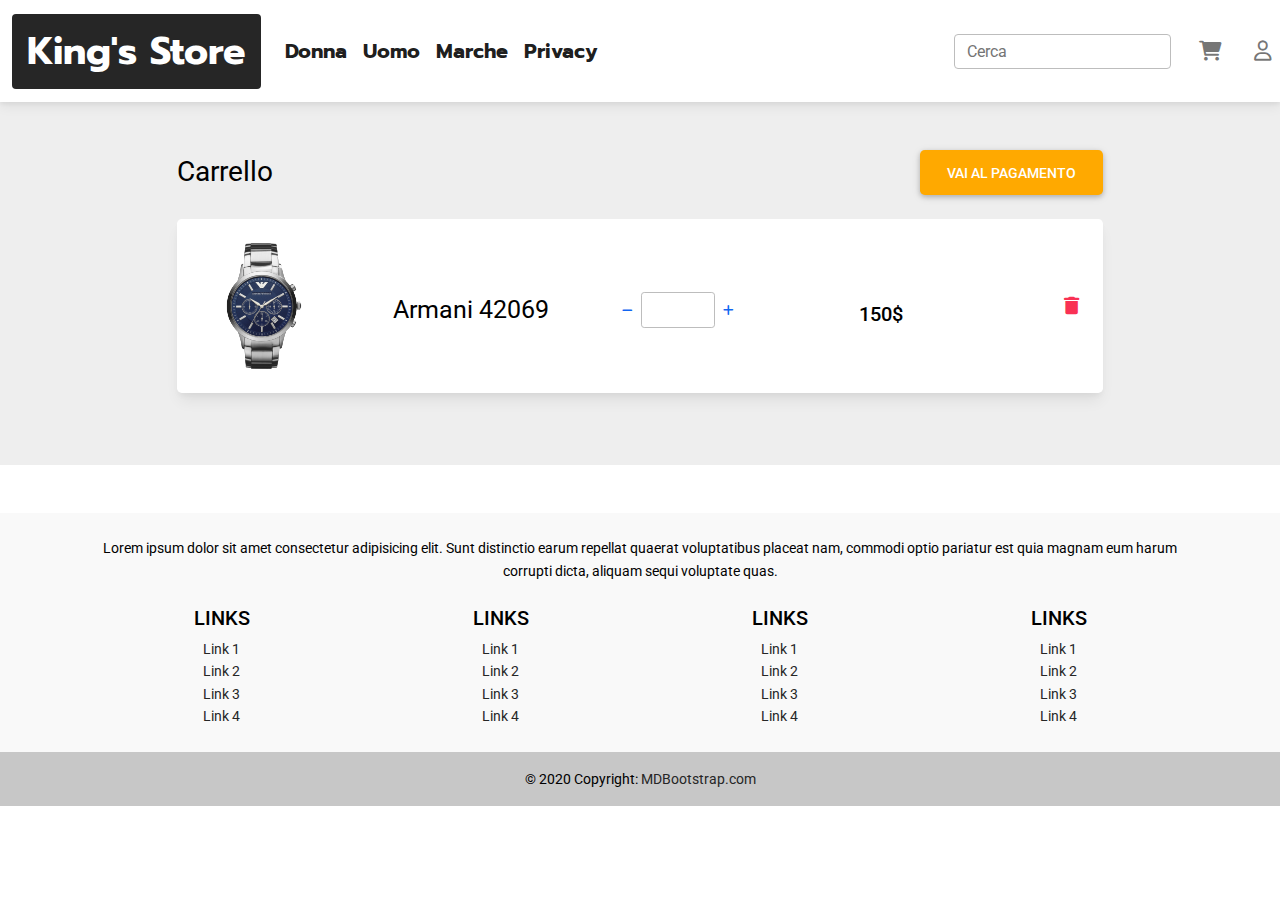
<file: carrello.html>
<!DOCTYPE html>
<html lang="en">
  <head>
    <meta charset="UTF-8" />
    <meta name="viewport" content="width=device-width, initial-scale=1, shrink-to-fit=no" />
    <meta http-equiv="x-ua-compatible" content="ie=edge" />
    <title>King's Store</title>
    <!-- MDB icon -->
    <link rel="icon" href="img/SSC_Napoli_2007.ico" type="image/x-icon" />


    <!-- Font Lobster-->
    <link rel="preconnect" href="https://fonts.googleapis.com">
    <link rel="preconnect" href="https://fonts.gstatic.com" crossorigin>
    <link href="https://fonts.googleapis.com/css2?family=Lobster&family=Prompt:ital,wght@0,100;1,100&display=swap" rel="stylesheet">

    <!-- Font Awesome -->
    <link
      rel="stylesheet"
      href="https://cdnjs.cloudflare.com/ajax/libs/font-awesome/6.0.0/css/all.min.css"
    />
    <!-- Google Fonts Roboto -->
    <link
      rel="stylesheet"
      href="https://fonts.googleapis.com/css2?family=Roboto:wght@300;400;500;700;900&display=swap"
    />
    <!-- MDB -->
    <link rel="stylesheet" href="css/mdb.min.css" />

    <!-- Css aggiunto-->
    <link rel="stylesheet" href="css/style.css">
    <link rel="stylesheet" href="css/site.css">
  </head>
  <body>
   
    <!-- Header -->
    <header class="sticky-top bg-white">
        <!-- Navbar -->
        <nav class="navbar navbar-expand-lg bg-link navbar-light">

            <!-- Container wrapper -->
            <div class="container-fluid w-100">
        
                <!-- Navbar brand -->
                <a class="navbar-brand" href="index.html"><span class="badge bg-dark lobster">King's Store</span></a>
        
                <!-- Toggle button -->
                <button class="navbar-toggler"
                    type="button" 
                    style="background-color: lightgrey;"
                    data-mdb-toggle="collapse" 
                    data-mdb-target="#navbarSupportedContent" 
                    aria-controls="navbarSupportedContent" 
                    aria-expanded="false" 
                    aria-label="Toggle navigation">
                    
                    <i class="fas fa-bars"></i>
                </button>

                <!-- Collapsible wrapper -->
                <div class="collapse navbar-collapse" id="navbarSupportedContent">
                    <ul class="navbar-nav d-flex me-auto mb-2 mb-lg-0 ">

                        <!-- Link -->
                        <li class="nav-item ">
                            <a class="nav-link active lobster " href="#">Donna</a>
                        </li>

                        <li class="nav-item">
                            <a class="nav-link active lobster" href="#">Uomo</a>
                        </li>

                        <li class="nav-item">
                            <a class="nav-link active lobster" href="#">Marche</a>
                        </li>

                        <li class="nav-item">
                          <a class="nav-link active lobster" href="#">Privacy</a>
                      </li>

                    </ul>
            
                    <!-- Search -->
                    <form class="w-auto">
                    <input type="search" class="form-control pe-0" placeholder="Cerca" aria-label="Search">
                    </form>
            
                </div>
                
            </div>
            
            <!-- Icons -->
            <ul class="navbar-nav d-flex flex-row ">
                <li class="nav-item  me-lg-0 ms-2" >
                    <a class="nav-link" href="#"><i class="fas fa-shopping-cart"></i></a>
                </li>
                <li class="nav-item me-lg-0 ms-3">
                    <a class="nav-link" href="#"><i class="far fa-user"></i></i></a>
                </li>
            </ul>


        <!-- Container wrapper -->
        </nav>
        <!-- Navbar -->
    </header>

    
    <section class="h-100" style="background-color: #eee;">
    <div class="container h-100 py-5">
        <div class="row d-flex justify-content-center align-items-center h-100">
            <div class="col-10">
                <div class="d-flex justify-content-between align-items-center mb-4">
                    <h3 class="fw-normal mb-0 text-black">Carrello</h3>
                    <a asp-controller="Ordine" asp-action="Create" class="btn btn-warning btn-lg">Vai al pagamento</a>
                </div>
                
                <!-- For  -->


                    <div class="card rounded-3 mb-4">
                        <div class="card-body p-4">
                            <div class="row d-flex justify-content-between align-items-center">
                                <div class="col-md-2 col-lg-2 col-xl-2">
                                    <img src="img/orologio2.png"
                                         class="img-fluid rounded-3" alt="item.Prodotto.Nome">
                                </div>
                                <div class="col-md-3 col-lg-3 col-xl-3 text-center">
                                    <p class="lead fw-normal mb-2 mt-3" style="font-size: 25px;">Armani 42069</p>
                                </div>
                                <div class="col-md-3 col-lg-3 col-xl-2 d-flex mt-2">
                                    <button class="btn btn-link px-2"
                                            onclick="this.parentNode.querySelector('input[type=number]').stepDown()">
                                        <i class="fas fa-minus"></i>
                                    </button>

                                    <input id="form1" min="0" name="quantity" value="@item.Quantita" type="number"
                                           class="form-control form-control-sm" />

                                    <button class="btn btn-link px-2"
                                            onclick="this.parentNode.querySelector('input[type=number]').stepUp()">
                                        <i class="fas fa-plus"></i>
                                    </button>
                                </div>
                                <div class="col-md-3 col-lg-2 col-xl-2 offset-lg-1">
                                    <h5 class="mb-0 mt-3">150$</h5>
                                </div>
                                <div class="col-md-1 col-lg-1 col-xl-1 text-end">
                                    <a href="#!" class="text-danger"><i class="fas fa-trash fa-lg"></i></a>
                                </div>
                            </div>
                        </div>
                    </div>

                    

                   


                <!-- For  -->

            </div>
        </div>
    </div>
    </section>


    <!-- Footer -->
    <footer class="bg-light text-center mt-5">
      <!-- Grid container -->
      <div class="container p-4">



        <!-- Section: Text -->
        <section class="mb-4">
          <p>
            Lorem ipsum dolor sit amet consectetur adipisicing elit. Sunt
            distinctio earum repellat quaerat voluptatibus placeat nam,
            commodi optio pariatur est quia magnam eum harum corrupti dicta,
            aliquam sequi voluptate quas.
          </p>
        </section>
        <!-- Section: Text -->


        <!-- Section: Links -->
        <section class="">
          <!--Grid row-->
          <div class="row">
            <!--Grid column-->
            <div class="col-lg-3 col-md-6 mb-4 mb-md-0">
              <h5 class="text-uppercase">Links</h5>

              <ul class="list-unstyled mb-0">
                <li>
                  <a href="#!" class="text-dark">Link 1</a>
                </li>
                <li>
                  <a href="#!" class="text-dark">Link 2</a>
                </li>
                <li>
                  <a href="#!" class="text-dark">Link 3</a>
                </li>
                <li>
                  <a href="#!" class="text-dark">Link 4</a>
                </li>
              </ul>
            </div>
            <!--Grid column-->

            <!--Grid column-->
            <div class="col-lg-3 col-md-6 mb-4 mb-md-0">
              <h5 class="text-uppercase">Links</h5>

              <ul class="list-unstyled mb-0">
                <li>
                  <a href="#!" class="text-dark">Link 1</a>
                </li>
                <li>
                  <a href="#!" class="text-dark">Link 2</a>
                </li>
                <li>
                  <a href="#!" class="text-dark">Link 3</a>
                </li>
                <li>
                  <a href="#!" class="text-dark">Link 4</a>
                </li>
              </ul>
            </div>
            <!--Grid column-->

            <!--Grid column-->
            <div class="col-lg-3 col-md-6 mb-4 mb-md-0">
              <h5 class="text-uppercase">Links</h5>

              <ul class="list-unstyled mb-0">
                <li>
                  <a href="#!" class="text-dark">Link 1</a>
                </li>
                <li>
                  <a href="#!" class="text-dark">Link 2</a>
                </li>
                <li>
                  <a href="#!" class="text-dark">Link 3</a>
                </li>
                <li>
                  <a href="#!" class="text-dark">Link 4</a>
                </li>
              </ul>
            </div>
            <!--Grid column-->

            <!--Grid column-->
            <div class="col-lg-3 col-md-6 mb-4 mb-md-0">
              <h5 class="text-uppercase">Links</h5>

              <ul class="list-unstyled mb-0">
                <li>
                  <a href="#!" class="text-dark">Link 1</a>
                </li>
                <li>
                  <a href="#!" class="text-dark">Link 2</a>
                </li>
                <li>
                  <a href="#!" class="text-dark">Link 3</a>
                </li>
                <li>
                  <a href="#!" class="text-dark">Link 4</a>
                </li>
              </ul>
            </div>
            <!--Grid column-->
          </div>
          <!--Grid row-->
        </section>
        <!-- Section: Links -->

      </div>
      <!-- Grid container -->

      <!-- Copyright -->
      <div class="text-center p-3" style="background-color: rgba(0, 0, 0, 0.2)">
        © 2020 Copyright:
        <a class="text-dark" href="https://mdbootstrap.com/">MDBootstrap.com</a>
      </div>
      <!-- Copyright -->

    </footer>
    <!-- Footer -->

    <!-- MDB -->
    <script type="text/javascript" src="js/mdb.min.js"></script>
    <!-- Custom scripts -->
    <script type="text/javascript"></script>
  </body>
</html>
</file>
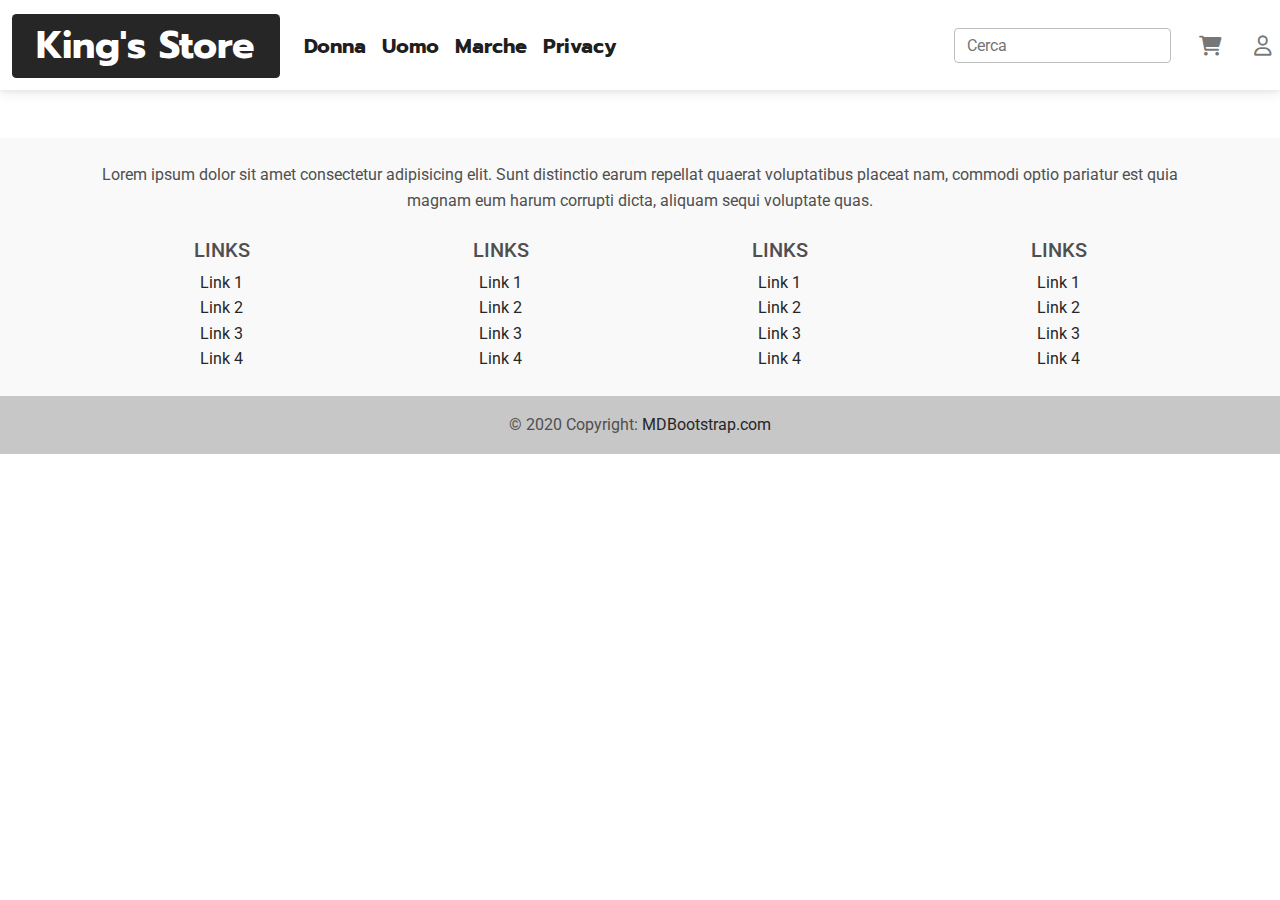
<file: layout.html>
<!DOCTYPE html>
<html lang="en">
  <head>
    <meta charset="UTF-8" />
    <meta name="viewport" content="width=device-width, initial-scale=1, shrink-to-fit=no" />
    <meta http-equiv="x-ua-compatible" content="ie=edge" />
    <title>King's Store</title>
    <!-- MDB icon -->
    <link rel="icon" href="img/SSC_Napoli_2007.ico" type="image/x-icon" />


    <!-- Font Lobster-->
    <link rel="preconnect" href="https://fonts.googleapis.com">
    <link rel="preconnect" href="https://fonts.gstatic.com" crossorigin>
    <link href="https://fonts.googleapis.com/css2?family=Lobster&family=Prompt:ital,wght@0,100;1,100&display=swap" rel="stylesheet">

    <!-- Font Awesome -->
    <link
      rel="stylesheet"
      href="https://cdnjs.cloudflare.com/ajax/libs/font-awesome/6.0.0/css/all.min.css"
    />
    <!-- Google Fonts Roboto -->
    <link
      rel="stylesheet"
      href="https://fonts.googleapis.com/css2?family=Roboto:wght@300;400;500;700;900&display=swap"
    />
    <!-- MDB -->
    <link rel="stylesheet" href="css/mdb.min.css" />

    <!-- Css aggiunto-->
    <link rel="stylesheet" href="css/style.css">
  </head>
  <body>
   
    <!-- Header -->
    <header class="sticky-top bg-white">
        <!-- Navbar -->
        <nav class="navbar navbar-expand-lg bg-link navbar-light">

            <!-- Container wrapper -->
            <div class="container-fluid w-100">
        
                <!-- Navbar brand -->
                <a class="navbar-brand" href="index.html"><span class="badge bg-dark lobster">King's Store</span></a>
        
                <!-- Toggle button -->
                <button class="navbar-toggler"
                    type="button" 
                    style="background-color: lightgrey;"
                    data-mdb-toggle="collapse" 
                    data-mdb-target="#navbarSupportedContent" 
                    aria-controls="navbarSupportedContent" 
                    aria-expanded="false" 
                    aria-label="Toggle navigation">
                    
                    <i class="fas fa-bars"></i>
                </button>

                <!-- Collapsible wrapper -->
                <div class="collapse navbar-collapse" id="navbarSupportedContent">
                    <ul class="navbar-nav d-flex me-auto mb-2 mb-lg-0 ">

                        <!-- Link -->
                        <li class="nav-item ">
                            <a class="nav-link active lobster " href="#">Donna</a>
                        </li>

                        <li class="nav-item">
                            <a class="nav-link active lobster" href="#">Uomo</a>
                        </li>

                        <li class="nav-item">
                            <a class="nav-link active lobster" href="#">Marche</a>
                        </li>

                        <li class="nav-item">
                          <a class="nav-link active lobster" href="#">Privacy</a>
                      </li>

                    </ul>
            
                    <!-- Search -->
                    <form class="w-auto">
                    <input type="search" class="form-control pe-0" placeholder="Cerca" aria-label="Search">
                    </form>
            
                </div>
                
            </div>
            
            <!-- Icons -->
            <ul class="navbar-nav d-flex flex-row ">
                <li class="nav-item  me-lg-0 ms-2" >
                    <a class="nav-link" href="#"><i class="fas fa-shopping-cart"></i></a>
                </li>
                <li class="nav-item me-lg-0 ms-3">
                    <a class="nav-link" href="#"><i class="far fa-user"></i></i></a>
                </li>
            </ul>


        <!-- Container wrapper -->
        </nav>
        <!-- Navbar -->
    </header>


    <!-- Footer -->
    <footer class="bg-light text-center mt-5">
      <!-- Grid container -->
      <div class="container p-4">



        <!-- Section: Text -->
        <section class="mb-4">
          <p>
            Lorem ipsum dolor sit amet consectetur adipisicing elit. Sunt
            distinctio earum repellat quaerat voluptatibus placeat nam,
            commodi optio pariatur est quia magnam eum harum corrupti dicta,
            aliquam sequi voluptate quas.
          </p>
        </section>
        <!-- Section: Text -->


        <!-- Section: Links -->
        <section class="">
          <!--Grid row-->
          <div class="row">
            <!--Grid column-->
            <div class="col-lg-3 col-md-6 mb-4 mb-md-0">
              <h5 class="text-uppercase">Links</h5>

              <ul class="list-unstyled mb-0">
                <li>
                  <a href="#!" class="text-dark">Link 1</a>
                </li>
                <li>
                  <a href="#!" class="text-dark">Link 2</a>
                </li>
                <li>
                  <a href="#!" class="text-dark">Link 3</a>
                </li>
                <li>
                  <a href="#!" class="text-dark">Link 4</a>
                </li>
              </ul>
            </div>
            <!--Grid column-->

            <!--Grid column-->
            <div class="col-lg-3 col-md-6 mb-4 mb-md-0">
              <h5 class="text-uppercase">Links</h5>

              <ul class="list-unstyled mb-0">
                <li>
                  <a href="#!" class="text-dark">Link 1</a>
                </li>
                <li>
                  <a href="#!" class="text-dark">Link 2</a>
                </li>
                <li>
                  <a href="#!" class="text-dark">Link 3</a>
                </li>
                <li>
                  <a href="#!" class="text-dark">Link 4</a>
                </li>
              </ul>
            </div>
            <!--Grid column-->

            <!--Grid column-->
            <div class="col-lg-3 col-md-6 mb-4 mb-md-0">
              <h5 class="text-uppercase">Links</h5>

              <ul class="list-unstyled mb-0">
                <li>
                  <a href="#!" class="text-dark">Link 1</a>
                </li>
                <li>
                  <a href="#!" class="text-dark">Link 2</a>
                </li>
                <li>
                  <a href="#!" class="text-dark">Link 3</a>
                </li>
                <li>
                  <a href="#!" class="text-dark">Link 4</a>
                </li>
              </ul>
            </div>
            <!--Grid column-->

            <!--Grid column-->
            <div class="col-lg-3 col-md-6 mb-4 mb-md-0">
              <h5 class="text-uppercase">Links</h5>

              <ul class="list-unstyled mb-0">
                <li>
                  <a href="#!" class="text-dark">Link 1</a>
                </li>
                <li>
                  <a href="#!" class="text-dark">Link 2</a>
                </li>
                <li>
                  <a href="#!" class="text-dark">Link 3</a>
                </li>
                <li>
                  <a href="#!" class="text-dark">Link 4</a>
                </li>
              </ul>
            </div>
            <!--Grid column-->
          </div>
          <!--Grid row-->
        </section>
        <!-- Section: Links -->

      </div>
      <!-- Grid container -->

      <!-- Copyright -->
      <div class="text-center p-3" style="background-color: rgba(0, 0, 0, 0.2)">
        © 2020 Copyright:
        <a class="text-dark" href="https://mdbootstrap.com/">MDBootstrap.com</a>
      </div>
      <!-- Copyright -->

    </footer>
    <!-- Footer -->

    <!-- MDB -->
    <script type="text/javascript" src="js/mdb.min.js"></script>
    <!-- Custom scripts -->
    <script type="text/javascript"></script>
  </body>
</html>
</file>
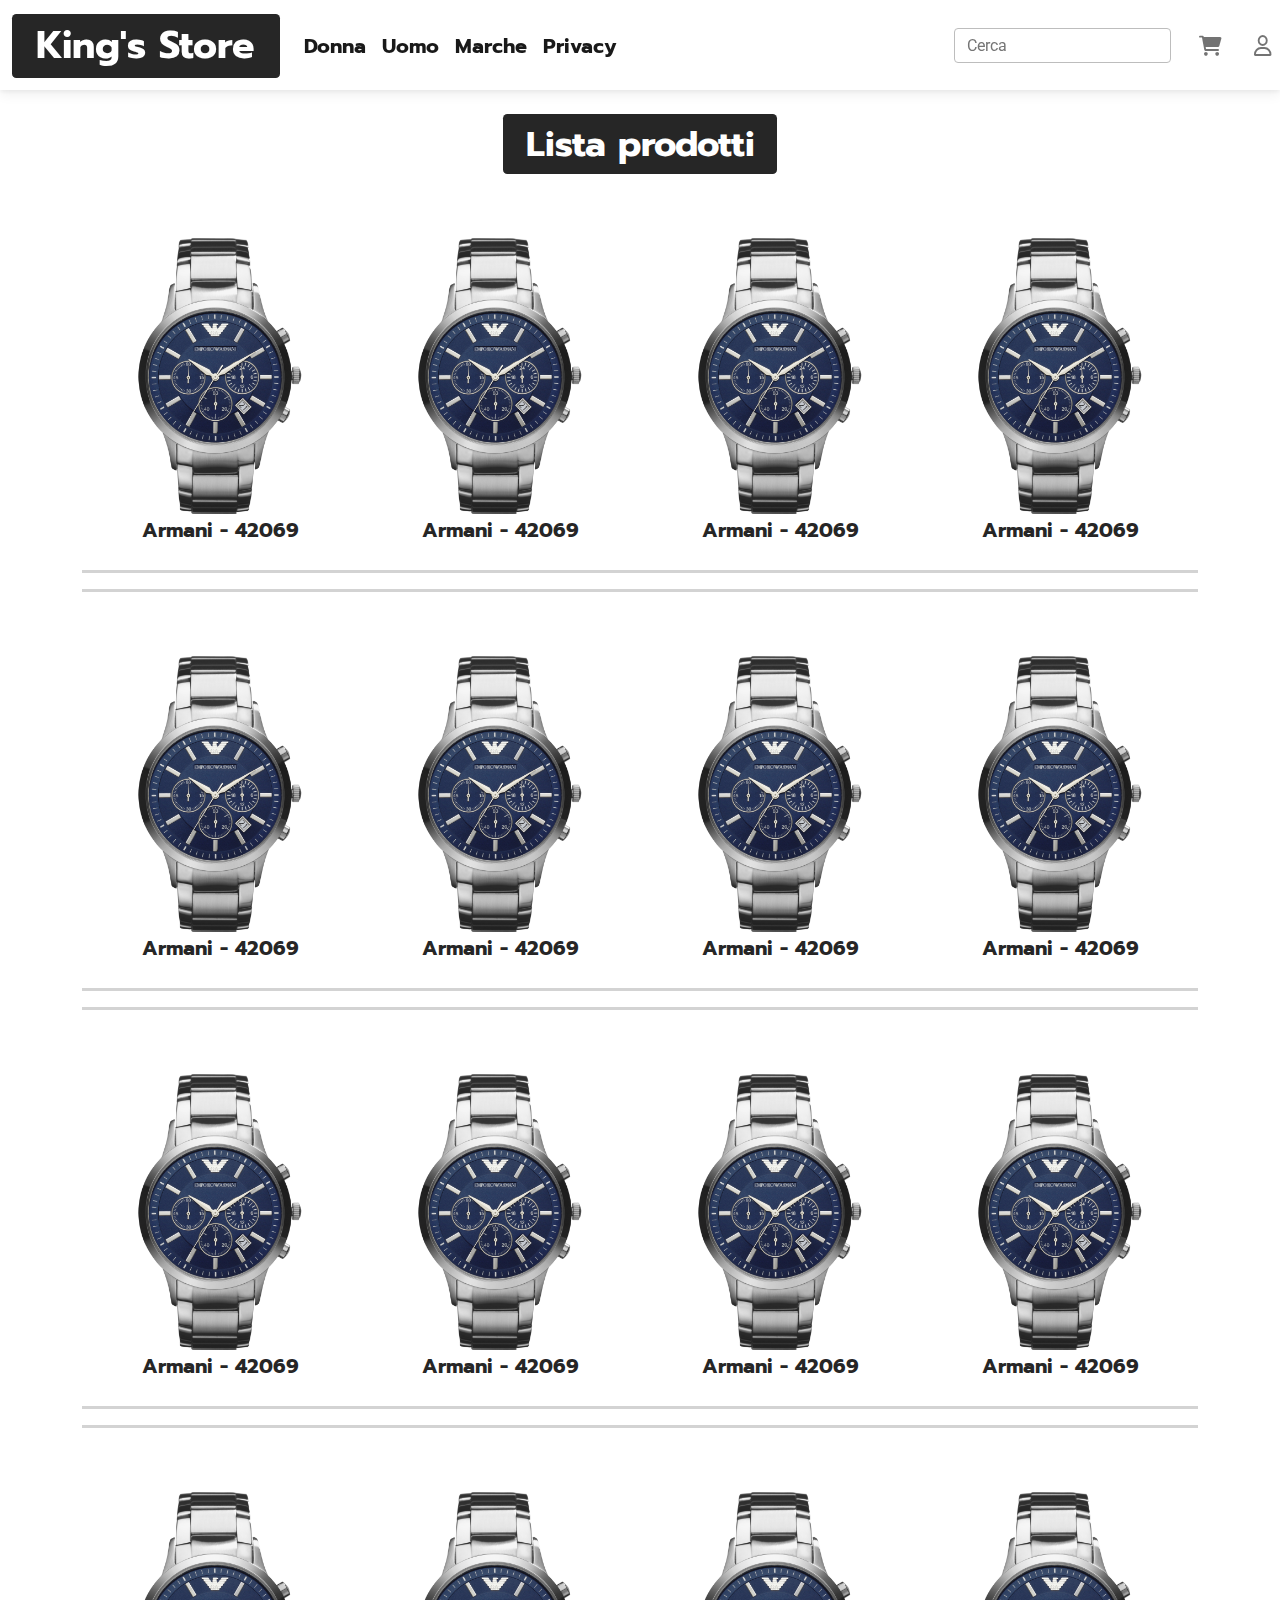
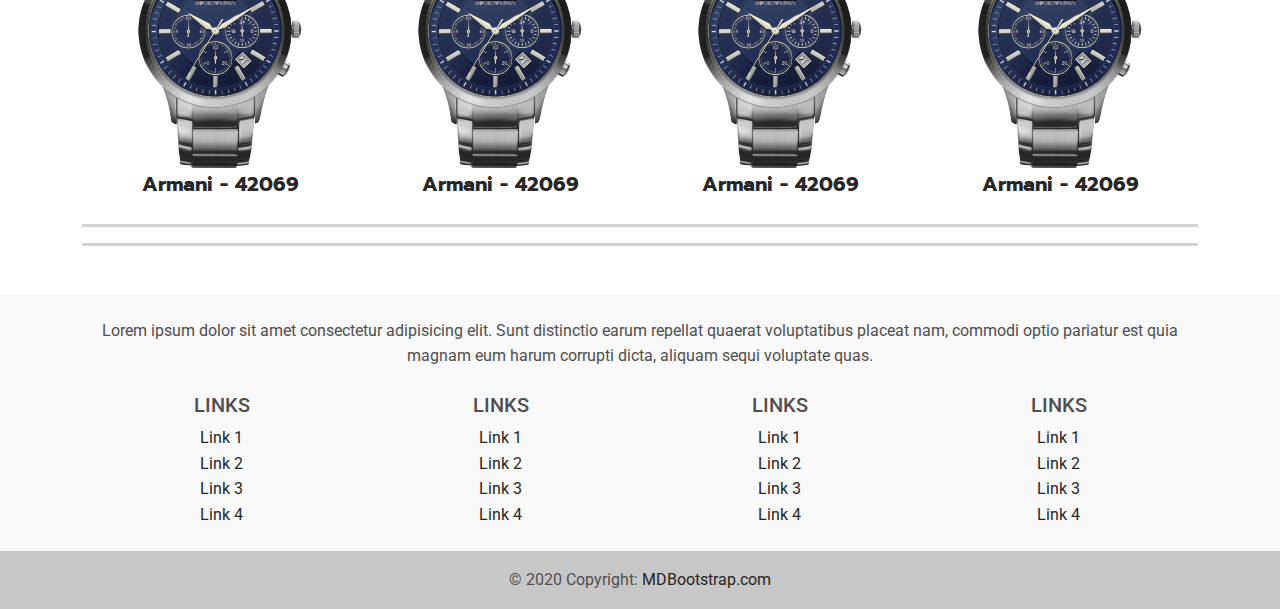
<file: pagina_prodotti.html>
<!DOCTYPE html>
<html lang="en">
  <head>
    <meta charset="UTF-8" />
    <meta name="viewport" content="width=device-width, initial-scale=1, shrink-to-fit=no" />
    <meta http-equiv="x-ua-compatible" content="ie=edge" />
    <title>King's Store</title>
    <!-- MDB icon -->
    <link rel="icon" href="img/SSC_Napoli_2007.ico" type="image/x-icon" />


    <!-- Font Lobster-->
    <link rel="preconnect" href="https://fonts.googleapis.com">
    <link rel="preconnect" href="https://fonts.gstatic.com" crossorigin>
    <link href="https://fonts.googleapis.com/css2?family=Lobster&family=Prompt:ital,wght@0,100;1,100&display=swap" rel="stylesheet">

    <!-- Font Awesome -->
    <link
      rel="stylesheet"
      href="https://cdnjs.cloudflare.com/ajax/libs/font-awesome/6.0.0/css/all.min.css"
    />
    <!-- Google Fonts Roboto -->
    <link
      rel="stylesheet"
      href="https://fonts.googleapis.com/css2?family=Roboto:wght@300;400;500;700;900&display=swap"
    />
    <!-- MDB -->
    <link rel="stylesheet" href="css/mdb.min.css" />

    <!-- Css aggiunto-->
    <link rel="stylesheet" href="css/style.css">
  </head>
  <body>
   
    <!-- Header -->
    <header class="sticky-top bg-white">
        <!-- Navbar -->
        <nav class="navbar navbar-expand-lg bg-link navbar-light">

            <!-- Container wrapper -->
            <div class="container-fluid w-100">
        
                <!-- Navbar brand -->
                <a class="navbar-brand" href="index.html"><span class="badge bg-dark lobster">King's Store</span></a>
        
                <!-- Toggle button -->
                <button class="navbar-toggler"
                    type="button" 
                    style="background-color: lightgrey;"
                    data-mdb-toggle="collapse" 
                    data-mdb-target="#navbarSupportedContent" 
                    aria-controls="navbarSupportedContent" 
                    aria-expanded="false" 
                    aria-label="Toggle navigation">
                    
                    <i class="fas fa-bars"></i>
                </button>

                <!-- Collapsible wrapper -->
                <div class="collapse navbar-collapse" id="navbarSupportedContent">
                    <ul class="navbar-nav d-flex me-auto mb-2 mb-lg-0 ">

                        <!-- Link -->
                        <li class="nav-item ">
                            <a class="nav-link active lobster " href="#">Donna</a>
                        </li>

                        <li class="nav-item">
                            <a class="nav-link active lobster" href="#">Uomo</a>
                        </li>

                        <li class="nav-item">
                            <a class="nav-link active lobster" href="#">Marche</a>
                        </li>

                        <li class="nav-item">
                          <a class="nav-link active lobster" href="#">Privacy</a>
                      </li>

                    </ul>
            
                    <!-- Search -->
                    <form class="w-auto">
                    <input type="search" class="form-control pe-0" placeholder="Cerca" aria-label="Search">
                    </form>
            
                </div>
                
            </div>
            
            <!-- Icons -->
            <ul class="navbar-nav d-flex flex-row ">
                <li class="nav-item  me-lg-0 ms-2" >
                    <a class="nav-link" href="#"><i class="fas fa-shopping-cart"></i></a>
                </li>
                <li class="nav-item me-lg-0 ms-3">
                    <a class="nav-link" href="#"><i class="far fa-user"></i></i></a>
                </li>
            </ul>


        <!-- Container wrapper -->
        </nav>
        <!-- Navbar -->
    </header>


    <div class="d-flex justify-content-center pt-4">
        <span class="badge bg-dark lobster " style="font-size:35px ;">Lista prodotti</span>
    </div>

    <!-- Prodotti  -->





    <!-- For  -->

    <div class="container mt-3">
        <div class="row gx-1 justify-content-center">
      
          <div class="col-lg-3 col-md-6">
            <a href="###">
              <div class="card text-center shadow-none mt-5">
                <div class="bg-image hover-overlay ripple" data-mdb-ripple-color="light">
                  <img src="img/orologio2.png" class="w-100">  
                <div class="mask" style="background-color:  rgba(56, 48, 48, 0.452)"></div>
                  
              </div>
              
                <div class="card-body  p-1">
                  <h5 class="card-title text-dark lobster" style="font-weight: bold;">Armani - 42069</h5>
                </div>
              </div>
            </a>
          </div>
      
          <div class="col-lg-3 col-md-6">
            <a href="#!">
              <div class="card text-center shadow-none mt-5">
                <div class="bg-image hover-overlay ripple" data-mdb-ripple-color="light">
                  <img src="img/orologio2.png" class="img-fluid w-100" />
                  
                <div class="mask" style="background-color:  rgba(56, 48, 48, 0.452)">
                
                </div>
                  
              </div>
              
                <div class="card-body  p-1">
                  <h5 class="card-title text-dark lobster" style="font-weight: bold;">Armani - 42069</h5>
                </div>
              </div>
            </a>
          </div>
      
          <div class="col-lg-3 col-md-6">
            <a href="#!">
              <div class="card text-center shadow-none mt-5">
                <div class="bg-image hover-overlay ripple" data-mdb-ripple-color="light">
                  <img src="img/orologio2.png" class="img-fluid w-100" />
                  
                <div class="mask" style="background-color:  rgba(56, 48, 48, 0.452)">
                
                </div>
                  
              </div>
              
                <div class="card-body  p-1">
                  <h5 class="card-title text-dark lobster" style="font-weight: bold;">Armani - 42069</h5>
                </div>
              </div>
            </a>
          </div>
      
          <div class="col-lg-3 col-md-6">
            <a href="#!">
              <div class="card text-center shadow-none mt-5">
                <div class="bg-image hover-overlay ripple" data-mdb-ripple-color="light">
                  <img src="img/orologio2.png" class="img-fluid w-100" />
                  
                <div class="mask" style="background-color:  rgba(56, 48, 48, 0.452)">
                
                </div>
                  
              </div>
              
                <div class="card-body  p-1">
                  <h5 class="card-title text-dark lobster" style="font-weight: bold;">Armani - 42069</h5>
                </div>
              </div>
            </a>
          </div>
      
        </div>
        <hr class="delete" style="height: 3px;">
        <hr class="delete" style="height: 3px;">
    </div>

    <!-- For  -->


    <!-- tutti i container sottostanti possono essere fatti con un for  -->

    <div class="container mt-3">
        <div class="row gx-1 justify-content-center">
      
          <div class="col-lg-3 col-md-6">
            <a href="###">
              <div class="card text-center shadow-none mt-5">
                <div class="bg-image hover-overlay ripple" data-mdb-ripple-color="light">
                  <img src="img/orologio2.png" class="w-100">  
                <div class="mask" style="background-color:  rgba(56, 48, 48, 0.452)"></div>
                  
              </div>
              
                <div class="card-body  p-1">
                  <h5 class="card-title text-dark lobster" style="font-weight: bold;">Armani - 42069</h5>
                </div>
              </div>
            </a>
          </div>
      
          <div class="col-lg-3 col-md-6">
            <a href="#!">
              <div class="card text-center shadow-none mt-5">
                <div class="bg-image hover-overlay ripple" data-mdb-ripple-color="light">
                  <img src="img/orologio2.png" class="img-fluid w-100" />
                  
                <div class="mask" style="background-color:  rgba(56, 48, 48, 0.452)">
                
                </div>
                  
              </div>
              
                <div class="card-body  p-1">
                  <h5 class="card-title text-dark lobster" style="font-weight: bold;">Armani - 42069</h5>
                </div>
              </div>
            </a>
          </div>
      
          <div class="col-lg-3 col-md-6">
            <a href="#!">
              <div class="card text-center shadow-none mt-5">
                <div class="bg-image hover-overlay ripple" data-mdb-ripple-color="light">
                  <img src="img/orologio2.png" class="img-fluid w-100" />
                  
                <div class="mask" style="background-color:  rgba(56, 48, 48, 0.452)">
                
                </div>
                  
              </div>
              
                <div class="card-body  p-1">
                  <h5 class="card-title text-dark lobster" style="font-weight: bold;">Armani - 42069</h5>
                </div>
              </div>
            </a>
          </div>
      
          <div class="col-lg-3 col-md-6">
            <a href="#!">
              <div class="card text-center shadow-none mt-5">
                <div class="bg-image hover-overlay ripple" data-mdb-ripple-color="light">
                  <img src="img/orologio2.png" class="img-fluid w-100" />
                  
                <div class="mask" style="background-color:  rgba(56, 48, 48, 0.452)">
                
                </div>
                  
              </div>
              
                <div class="card-body  p-1">
                  <h5 class="card-title text-dark lobster" style="font-weight: bold;">Armani - 42069</h5>
                </div>
              </div>
            </a>
          </div>
      
        </div>
        <hr class="delete" style="height: 3px;">
        <hr class="delete" style="height: 3px;">
    </div>

    <div class="container mt-3">
        <div class="row gx-1 justify-content-center">
      
          <div class="col-lg-3 col-md-6">
            <a href="###">
              <div class="card text-center shadow-none mt-5">
                <div class="bg-image hover-overlay ripple" data-mdb-ripple-color="light">
                  <img src="img/orologio2.png" class="w-100">  
                <div class="mask" style="background-color:  rgba(56, 48, 48, 0.452)"></div>
                  
              </div>
              
                <div class="card-body  p-1">
                  <h5 class="card-title text-dark lobster" style="font-weight: bold;">Armani - 42069</h5>
                </div>
              </div>
            </a>
          </div>
      
          <div class="col-lg-3 col-md-6">
            <a href="#!">
              <div class="card text-center shadow-none mt-5">
                <div class="bg-image hover-overlay ripple" data-mdb-ripple-color="light">
                  <img src="img/orologio2.png" class="img-fluid w-100" />
                  
                <div class="mask" style="background-color:  rgba(56, 48, 48, 0.452)">
                
                </div>
                  
              </div>
              
                <div class="card-body  p-1">
                  <h5 class="card-title text-dark lobster" style="font-weight: bold;">Armani - 42069</h5>
                </div>
              </div>
            </a>
          </div>
      
          <div class="col-lg-3 col-md-6">
            <a href="#!">
              <div class="card text-center shadow-none mt-5">
                <div class="bg-image hover-overlay ripple" data-mdb-ripple-color="light">
                  <img src="img/orologio2.png" class="img-fluid w-100" />
                  
                <div class="mask" style="background-color:  rgba(56, 48, 48, 0.452)">
                
                </div>
                  
              </div>
              
                <div class="card-body  p-1">
                  <h5 class="card-title text-dark lobster" style="font-weight: bold;">Armani - 42069</h5>
                </div>
              </div>
            </a>
          </div>
      
          <div class="col-lg-3 col-md-6">
            <a href="#!">
              <div class="card text-center shadow-none mt-5">
                <div class="bg-image hover-overlay ripple" data-mdb-ripple-color="light">
                  <img src="img/orologio2.png" class="img-fluid w-100" />
                  
                <div class="mask" style="background-color:  rgba(56, 48, 48, 0.452)">
                
                </div>
                  
              </div>
              
                <div class="card-body  p-1">
                  <h5 class="card-title text-dark lobster" style="font-weight: bold;">Armani - 42069</h5>
                </div>
              </div>
            </a>
          </div>
      
        </div>
        <hr class="delete" style="height: 3px;">
        <hr class="delete" style="height: 3px;">
    </div>

    <div class="container mt-3">
        <div class="row gx-1 justify-content-center">
      
          <div class="col-lg-3 col-md-6">
            <a href="###">
              <div class="card text-center shadow-none mt-5">
                <div class="bg-image hover-overlay ripple" data-mdb-ripple-color="light">
                  <img src="img/orologio2.png" class="w-100">  
                <div class="mask" style="background-color:  rgba(56, 48, 48, 0.452)"></div>
                  
              </div>
              
                <div class="card-body  p-1">
                  <h5 class="card-title text-dark lobster" style="font-weight: bold;">Armani - 42069</h5>
                </div>
              </div>
            </a>
          </div>
      
          <div class="col-lg-3 col-md-6">
            <a href="#!">
              <div class="card text-center shadow-none mt-5">
                <div class="bg-image hover-overlay ripple" data-mdb-ripple-color="light">
                  <img src="img/orologio2.png" class="img-fluid w-100" />
                  
                <div class="mask" style="background-color:  rgba(56, 48, 48, 0.452)">
                
                </div>
                  
              </div>
              
                <div class="card-body  p-1">
                  <h5 class="card-title text-dark lobster" style="font-weight: bold;">Armani - 42069</h5>
                </div>
              </div>
            </a>
          </div>
      
          <div class="col-lg-3 col-md-6">
            <a href="#!">
              <div class="card text-center shadow-none mt-5">
                <div class="bg-image hover-overlay ripple" data-mdb-ripple-color="light">
                  <img src="img/orologio2.png" class="img-fluid w-100" />
                  
                <div class="mask" style="background-color:  rgba(56, 48, 48, 0.452)">
                
                </div>
                  
              </div>
              
                <div class="card-body  p-1">
                  <h5 class="card-title text-dark lobster" style="font-weight: bold;">Armani - 42069</h5>
                </div>
              </div>
            </a>
          </div>
      
          <div class="col-lg-3 col-md-6">
            <a href="#!">
              <div class="card text-center shadow-none mt-5">
                <div class="bg-image hover-overlay ripple" data-mdb-ripple-color="light">
                  <img src="img/orologio2.png" class="img-fluid w-100" />
                  
                <div class="mask" style="background-color:  rgba(56, 48, 48, 0.452)">
                
                </div>
                  
              </div>
              
                <div class="card-body  p-1">
                  <h5 class="card-title text-dark lobster" style="font-weight: bold;">Armani - 42069</h5>
                </div>
              </div>
            </a>
          </div>
      
        </div>
        <hr class="delete" style="height: 3px;">
        <hr class="delete" style="height: 3px;">
    </div>

    <!-- fine for   -->

    
    <!-- Footer -->
    <footer class="bg-light text-center mt-5">
      <!-- Grid container -->
      <div class="container p-4">



        <!-- Section: Text -->
        <section class="mb-4">
          <p>
            Lorem ipsum dolor sit amet consectetur adipisicing elit. Sunt
            distinctio earum repellat quaerat voluptatibus placeat nam,
            commodi optio pariatur est quia magnam eum harum corrupti dicta,
            aliquam sequi voluptate quas.
          </p>
        </section>
        <!-- Section: Text -->


        <!-- Section: Links -->
        <section class="">
          <!--Grid row-->
          <div class="row">
            <!--Grid column-->
            <div class="col-lg-3 col-md-6 mb-4 mb-md-0">
              <h5 class="text-uppercase">Links</h5>

              <ul class="list-unstyled mb-0">
                <li>
                  <a href="#!" class="text-dark">Link 1</a>
                </li>
                <li>
                  <a href="#!" class="text-dark">Link 2</a>
                </li>
                <li>
                  <a href="#!" class="text-dark">Link 3</a>
                </li>
                <li>
                  <a href="#!" class="text-dark">Link 4</a>
                </li>
              </ul>
            </div>
            <!--Grid column-->

            <!--Grid column-->
            <div class="col-lg-3 col-md-6 mb-4 mb-md-0">
              <h5 class="text-uppercase">Links</h5>

              <ul class="list-unstyled mb-0">
                <li>
                  <a href="#!" class="text-dark">Link 1</a>
                </li>
                <li>
                  <a href="#!" class="text-dark">Link 2</a>
                </li>
                <li>
                  <a href="#!" class="text-dark">Link 3</a>
                </li>
                <li>
                  <a href="#!" class="text-dark">Link 4</a>
                </li>
              </ul>
            </div>
            <!--Grid column-->

            <!--Grid column-->
            <div class="col-lg-3 col-md-6 mb-4 mb-md-0">
              <h5 class="text-uppercase">Links</h5>

              <ul class="list-unstyled mb-0">
                <li>
                  <a href="#!" class="text-dark">Link 1</a>
                </li>
                <li>
                  <a href="#!" class="text-dark">Link 2</a>
                </li>
                <li>
                  <a href="#!" class="text-dark">Link 3</a>
                </li>
                <li>
                  <a href="#!" class="text-dark">Link 4</a>
                </li>
              </ul>
            </div>
            <!--Grid column-->

            <!--Grid column-->
            <div class="col-lg-3 col-md-6 mb-4 mb-md-0">
              <h5 class="text-uppercase">Links</h5>

              <ul class="list-unstyled mb-0">
                <li>
                  <a href="#!" class="text-dark">Link 1</a>
                </li>
                <li>
                  <a href="#!" class="text-dark">Link 2</a>
                </li>
                <li>
                  <a href="#!" class="text-dark">Link 3</a>
                </li>
                <li>
                  <a href="#!" class="text-dark">Link 4</a>
                </li>
              </ul>
            </div>
            <!--Grid column-->
          </div>
          <!--Grid row-->
        </section>
        <!-- Section: Links -->

      </div>
      <!-- Grid container -->

      <!-- Copyright -->
      <div class="text-center p-3" style="background-color: rgba(0, 0, 0, 0.2)">
        © 2020 Copyright:
        <a class="text-dark" href="https://mdbootstrap.com/">MDBootstrap.com</a>
      </div>
      <!-- Copyright -->

    </footer>
    <!-- Footer -->

    <!-- MDB -->
    <script type="text/javascript" src="js/mdb.min.js"></script>
    <!-- Custom scripts -->
    <script type="text/javascript"></script>
  </body>
</html>
</file>
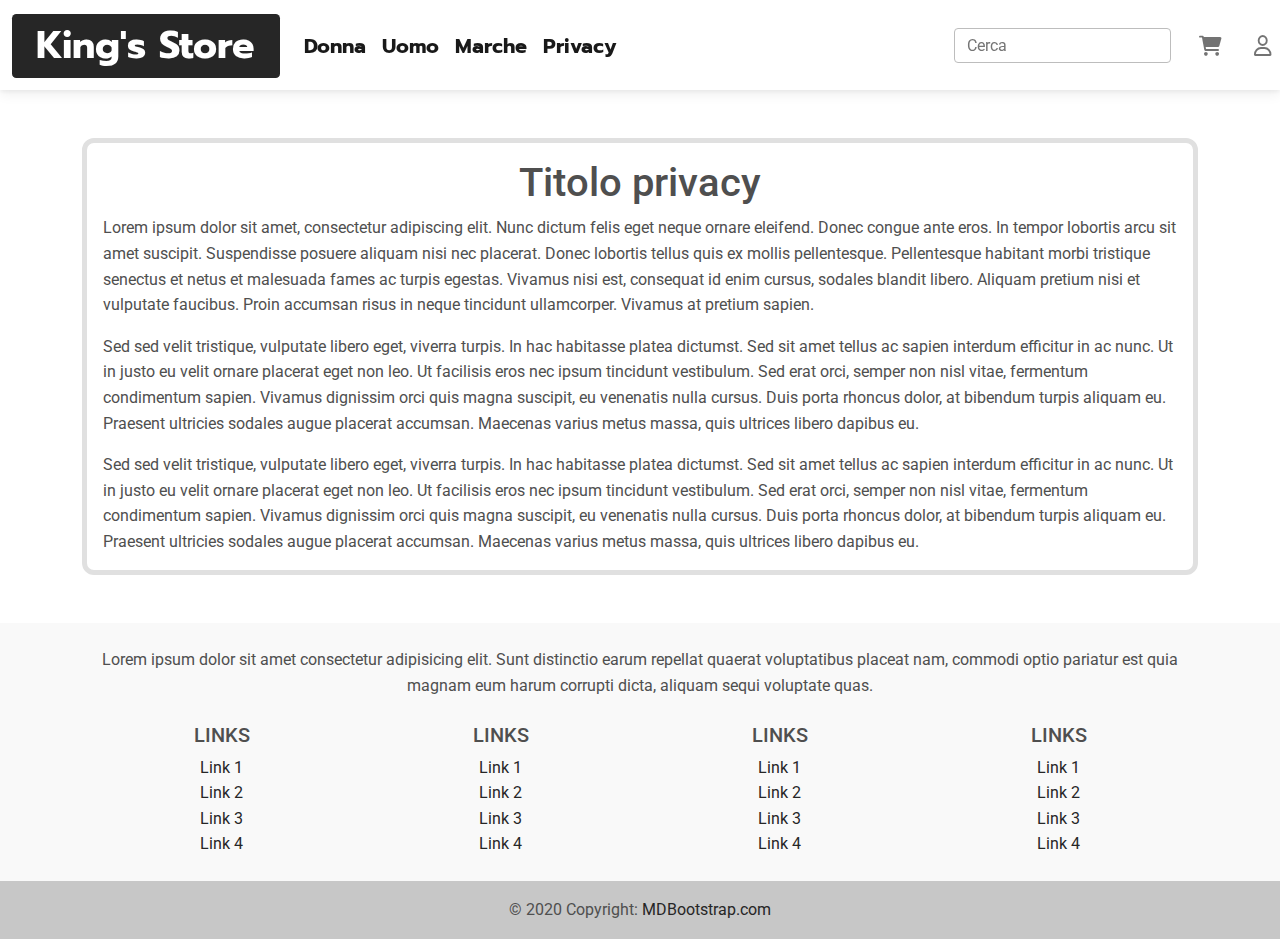
<file: privacy.html>
<!DOCTYPE html>
<html lang="en">
  <head>
    <meta charset="UTF-8" />
    <meta name="viewport" content="width=device-width, initial-scale=1, shrink-to-fit=no" />
    <meta http-equiv="x-ua-compatible" content="ie=edge" />
    <title>King's Store</title>
    <!-- MDB icon -->
    <link rel="icon" href="img/SSC_Napoli_2007.ico" type="image/x-icon" />


    <!-- Font Lobster-->
    <link rel="preconnect" href="https://fonts.googleapis.com">
    <link rel="preconnect" href="https://fonts.gstatic.com" crossorigin>
    <link href="https://fonts.googleapis.com/css2?family=Lobster&family=Prompt:ital,wght@0,100;1,100&display=swap" rel="stylesheet">

    <!-- Font Awesome -->
    <link
      rel="stylesheet"
      href="https://cdnjs.cloudflare.com/ajax/libs/font-awesome/6.0.0/css/all.min.css"
    />
    <!-- Google Fonts Roboto -->
    <link
      rel="stylesheet"
      href="https://fonts.googleapis.com/css2?family=Roboto:wght@300;400;500;700;900&display=swap"
    />
    <!-- MDB -->
    <link rel="stylesheet" href="css/mdb.min.css" />

    <!-- Css aggiunto-->
    <link rel="stylesheet" href="css/style.css">
  </head>
  <body>
   
    <!-- Header -->
    <header class="sticky-top bg-white">
        <!-- Navbar -->
        <nav class="navbar navbar-expand-lg bg-link navbar-light">

            <!-- Container wrapper -->
            <div class="container-fluid w-100">
        
                <!-- Navbar brand -->
                <a class="navbar-brand" href="index.html"><span class="badge bg-dark lobster">King's Store</span></a>
        
                <!-- Toggle button -->
                <button class="navbar-toggler"
                    type="button" 
                    style="background-color: lightgrey;"
                    data-mdb-toggle="collapse" 
                    data-mdb-target="#navbarSupportedContent" 
                    aria-controls="navbarSupportedContent" 
                    aria-expanded="false" 
                    aria-label="Toggle navigation">
                    
                    <i class="fas fa-bars"></i>
                </button>

                <!-- Collapsible wrapper -->
                <div class="collapse navbar-collapse" id="navbarSupportedContent">
                    <ul class="navbar-nav d-flex me-auto mb-2 mb-lg-0 ">

                        <!-- Link -->
                        <li class="nav-item ">
                            <a class="nav-link active lobster " href="#">Donna</a>
                        </li>

                        <li class="nav-item">
                            <a class="nav-link active lobster" href="#">Uomo</a>
                        </li>

                        <li class="nav-item">
                            <a class="nav-link active lobster" href="#">Marche</a>
                        </li>

                        <li class="nav-item">
                          <a class="nav-link active lobster" href="#">Privacy</a>
                      </li>

                    </ul>
            
                    <!-- Search -->
                    <form class="w-auto">
                    <input type="search" class="form-control pe-0" placeholder="Cerca" aria-label="Search">
                    </form>
            
                </div>
                
            </div>
            
            <!-- Icons -->
            <ul class="navbar-nav d-flex flex-row ">
                <li class="nav-item  me-lg-0 ms-2" >
                    <a class="nav-link" href="#"><i class="fas fa-shopping-cart"></i></a>
                </li>
                <li class="nav-item me-lg-0 ms-3">
                    <a class="nav-link" href="#"><i class="far fa-user"></i></i></a>
                </li>
            </ul>


        <!-- Container wrapper -->
        </nav>
        <!-- Navbar -->
    </header>


    <!-- Container -->
    <div class="container-sm">
        <div class="h-100 d-flex flex-column justify-content-center align-items-center border border-5 rounded-6 mt-5">

            <h1 class="pt-3">Titolo privacy</h1>

            <p class="pe-3 ps-3">
                Lorem ipsum dolor sit amet, consectetur adipiscing elit. 
                Nunc dictum felis eget neque ornare eleifend. Donec congue ante eros. 
                In tempor lobortis arcu sit amet suscipit. Suspendisse posuere aliquam nisi nec placerat.
                Donec lobortis tellus quis ex mollis pellentesque. Pellentesque habitant morbi tristique senectus et netus et malesuada fames ac turpis egestas. 
                Vivamus nisi est, consequat id enim cursus, sodales blandit libero. Aliquam pretium nisi et vulputate faucibus. 
                Proin accumsan risus in neque tincidunt ullamcorper. Vivamus at pretium sapien.
            </p>

            <p class="pe-3 ps-3">
                Sed sed velit tristique, vulputate libero eget, viverra turpis. 
                In hac habitasse platea dictumst. Sed sit amet tellus ac sapien interdum efficitur in ac nunc.
                Ut in justo eu velit ornare placerat eget non leo. Ut facilisis eros nec ipsum tincidunt vestibulum.
                Sed erat orci, semper non nisl vitae, fermentum condimentum sapien. 
                Vivamus dignissim orci quis magna suscipit, eu venenatis nulla cursus. 
                Duis porta rhoncus dolor, at bibendum turpis aliquam eu.
                Praesent ultricies sodales augue placerat accumsan. 
                Maecenas varius metus massa, quis ultrices libero dapibus eu.
            </p>

            <p class="pe-3 ps-3">
                Sed sed velit tristique, vulputate libero eget, viverra turpis. 
                In hac habitasse platea dictumst. Sed sit amet tellus ac sapien interdum efficitur in ac nunc.
                Ut in justo eu velit ornare placerat eget non leo. Ut facilisis eros nec ipsum tincidunt vestibulum.
                Sed erat orci, semper non nisl vitae, fermentum condimentum sapien. 
                Vivamus dignissim orci quis magna suscipit, eu venenatis nulla cursus. 
                Duis porta rhoncus dolor, at bibendum turpis aliquam eu.
                Praesent ultricies sodales augue placerat accumsan. 
                Maecenas varius metus massa, quis ultrices libero dapibus eu.
            </p>
            
        </div>
    </div>

    <!-- Footer -->
    <footer class="bg-light text-center mt-5">
      <!-- Grid container -->
      <div class="container p-4">



        <!-- Section: Text -->
        <section class="mb-4">
          <p>
            Lorem ipsum dolor sit amet consectetur adipisicing elit. Sunt
            distinctio earum repellat quaerat voluptatibus placeat nam,
            commodi optio pariatur est quia magnam eum harum corrupti dicta,
            aliquam sequi voluptate quas.
          </p>
        </section>
        <!-- Section: Text -->


        <!-- Section: Links -->
        <section class="">
          <!--Grid row-->
          <div class="row">
            <!--Grid column-->
            <div class="col-lg-3 col-md-6 mb-4 mb-md-0">
              <h5 class="text-uppercase">Links</h5>

              <ul class="list-unstyled mb-0">
                <li>
                  <a href="#!" class="text-dark">Link 1</a>
                </li>
                <li>
                  <a href="#!" class="text-dark">Link 2</a>
                </li>
                <li>
                  <a href="#!" class="text-dark">Link 3</a>
                </li>
                <li>
                  <a href="#!" class="text-dark">Link 4</a>
                </li>
              </ul>
            </div>
            <!--Grid column-->

            <!--Grid column-->
            <div class="col-lg-3 col-md-6 mb-4 mb-md-0">
              <h5 class="text-uppercase">Links</h5>

              <ul class="list-unstyled mb-0">
                <li>
                  <a href="#!" class="text-dark">Link 1</a>
                </li>
                <li>
                  <a href="#!" class="text-dark">Link 2</a>
                </li>
                <li>
                  <a href="#!" class="text-dark">Link 3</a>
                </li>
                <li>
                  <a href="#!" class="text-dark">Link 4</a>
                </li>
              </ul>
            </div>
            <!--Grid column-->

            <!--Grid column-->
            <div class="col-lg-3 col-md-6 mb-4 mb-md-0">
              <h5 class="text-uppercase">Links</h5>

              <ul class="list-unstyled mb-0">
                <li>
                  <a href="#!" class="text-dark">Link 1</a>
                </li>
                <li>
                  <a href="#!" class="text-dark">Link 2</a>
                </li>
                <li>
                  <a href="#!" class="text-dark">Link 3</a>
                </li>
                <li>
                  <a href="#!" class="text-dark">Link 4</a>
                </li>
              </ul>
            </div>
            <!--Grid column-->

            <!--Grid column-->
            <div class="col-lg-3 col-md-6 mb-4 mb-md-0">
              <h5 class="text-uppercase">Links</h5>

              <ul class="list-unstyled mb-0">
                <li>
                  <a href="#!" class="text-dark">Link 1</a>
                </li>
                <li>
                  <a href="#!" class="text-dark">Link 2</a>
                </li>
                <li>
                  <a href="#!" class="text-dark">Link 3</a>
                </li>
                <li>
                  <a href="#!" class="text-dark">Link 4</a>
                </li>
              </ul>
            </div>
            <!--Grid column-->
          </div>
          <!--Grid row-->
        </section>
        <!-- Section: Links -->

      </div>
      <!-- Grid container -->

      <!-- Copyright -->
      <div class="text-center p-3" style="background-color: rgba(0, 0, 0, 0.2)">
        © 2020 Copyright:
        <a class="text-dark" href="https://mdbootstrap.com/">MDBootstrap.com</a>
      </div>
      <!-- Copyright -->

    </footer>
    <!-- Footer -->

    <!-- MDB -->
    <script type="text/javascript" src="js/mdb.min.js"></script>
    <!-- Custom scripts -->
    <script type="text/javascript"></script>
  </body>
</html>
</file>
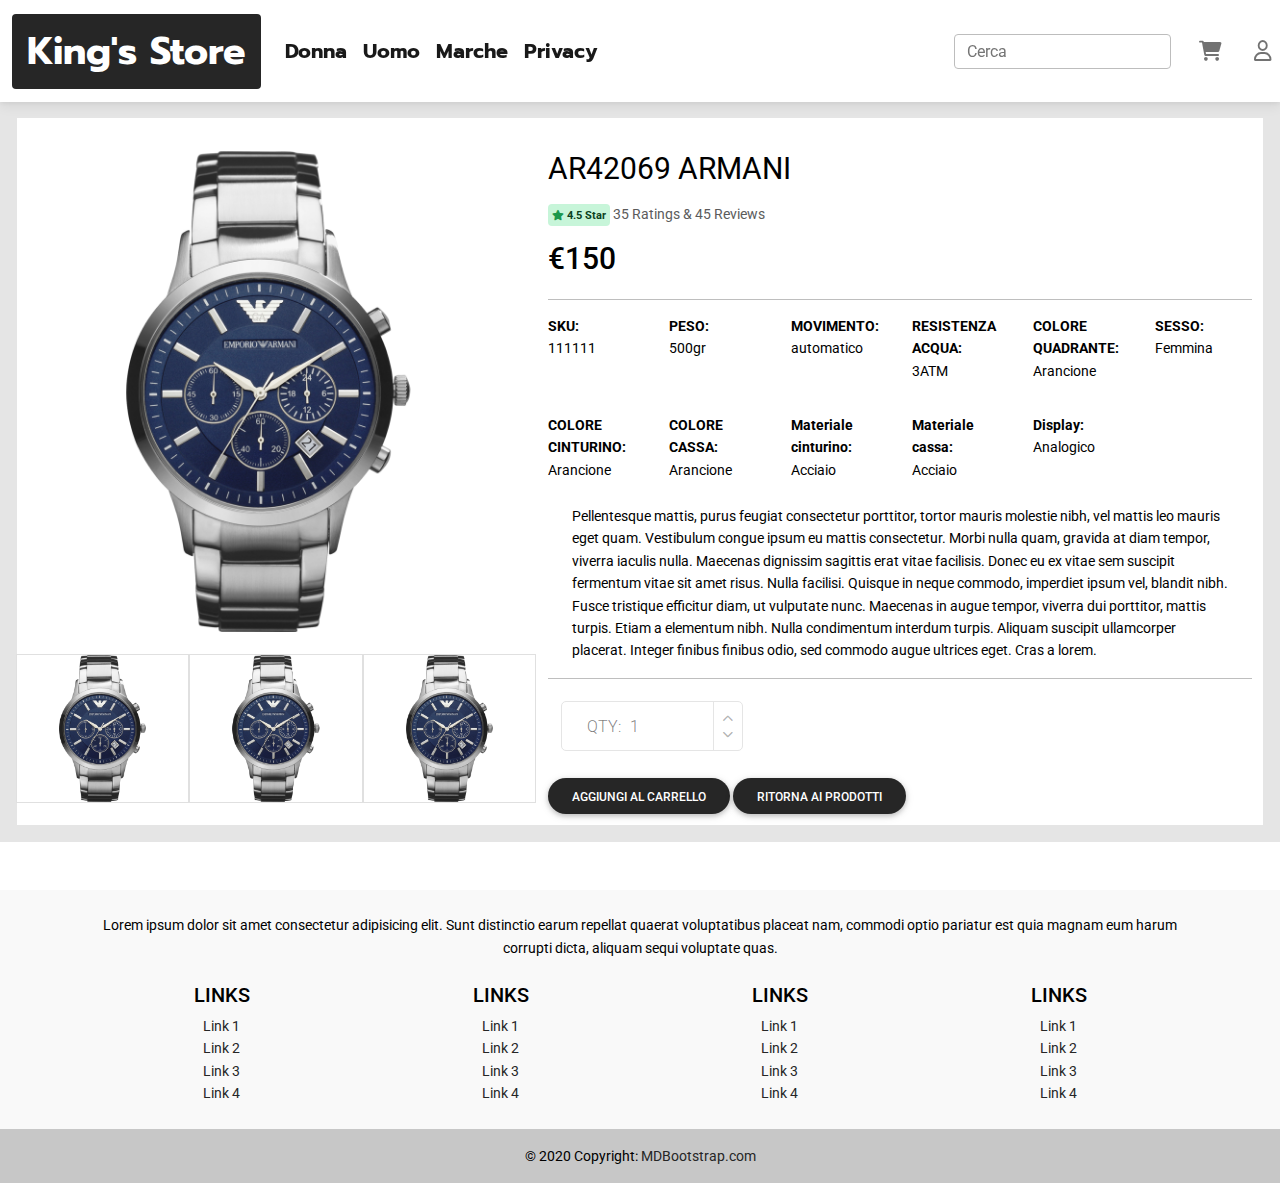
<file: prodotto_singolo.html>
<!DOCTYPE html>
<html lang="en">
  <head>
    <meta charset="UTF-8" />
    <meta name="viewport" content="width=device-width, initial-scale=1, shrink-to-fit=no" />
    <meta http-equiv="x-ua-compatible" content="ie=edge" />
    <title>King's Store</title>
    <!-- MDB icon -->
    <link rel="icon" href="img/SSC_Napoli_2007.ico" type="image/x-icon" />


    <!-- Font Lobster-->
    <link rel="preconnect" href="https://fonts.googleapis.com">
    <link rel="preconnect" href="https://fonts.gstatic.com" crossorigin>
    <link href="https://fonts.googleapis.com/css2?family=Lobster&family=Prompt:ital,wght@0,100;1,100&display=swap" rel="stylesheet">

    <!-- Font Awesome -->
    <link
      rel="stylesheet"
      href="https://cdnjs.cloudflare.com/ajax/libs/font-awesome/6.0.0/css/all.min.css"
    />
    <!-- Google Fonts Roboto -->
    <link
      rel="stylesheet"
      href="https://fonts.googleapis.com/css2?family=Roboto:wght@300;400;500;700;900&display=swap"
    />
    <!-- MDB -->
    <link rel="stylesheet" href="css/mdb.min.css" />

    <!-- Css aggiunto-->
    <link rel="stylesheet" href="css/style.css">

    <link rel="stylesheet" href="css/site.css">

  </head>
  <body>
   
    <!-- Header -->
    <header class="sticky-top bg-white">
        <!-- Navbar -->
        <nav class="navbar navbar-expand-lg bg-link navbar-light">

            <!-- Container wrapper -->
            <div class="container-fluid w-100">
        
                <!-- Navbar brand -->
                <a class="navbar-brand" href="index.html">
                  
                  <span class="badge bg-dark lobster">
                    <!--<img src="img/logo.png" class="logo" alt="logo">-->
                    King's Store</span>
                </a>
        
                <!-- Toggle button -->
                <button class="navbar-toggler"
                    type="button" 
                    style="background-color: lightgrey;"
                    data-mdb-toggle="collapse" 
                    data-mdb-target="#navbarSupportedContent" 
                    aria-controls="navbarSupportedContent" 
                    aria-expanded="false" 
                    aria-label="Toggle navigation">
                    
                    <i class="fas fa-bars"></i>
                </button>

                <!-- Collapsible wrapper -->

              
                <div class="collapse navbar-collapse" id="navbarSupportedContent">
                      <ul class="navbar-nav d-flex me-auto mb-2 mb-lg-0 ">

                          <!-- Link -->
                          <li class="nav-item ">
                              <a class="nav-link active lobster " href="#">Donna</a>
                          </li>

                          <li class="nav-item">
                              <a class="nav-link active lobster" href="#">Uomo</a>
                          </li>

                          <li class="nav-item">
                              <a class="nav-link active lobster" href="#">Marche</a>
                          </li>

                          <li class="nav-item">
                            <a class="nav-link active lobster" href="#">Privacy</a>
                        </li>

                      </ul>
              
                      <!-- Search -->
                      <form class="w-auto">
                      <input type="search" class="form-control pe-0" placeholder="Cerca" aria-label="Search">
                      </form>
                </div>
              
                
            </div>
            
            <!-- Icons -->
            <ul class="navbar-nav d-flex flex-row ">
                <li class="nav-item  me-lg-0 ms-2" >
                    <a class="nav-link" href="#"><i class="fas fa-shopping-cart"></i></a>
                </li>
                <li class="nav-item me-lg-0 ms-3">
                    <a class="nav-link" href="#"><i class="far fa-user"></i></i></a>
                </li>
            </ul>


        <!-- Container wrapper -->
        </nav>
        <!-- Navbar -->
    </header>

    <div>
        
        <div class="super_container">
            <header class="header" style="display: none;">
                <div class="header_main">
                    <div class="container">
                        <div class="row">
                            <div class="col-lg-6 col-12 order-lg-2 order-3 text-lg-left text-right">
                                <div class="header_search">
                                    <div class="header_search_content">
                                        <div class="header_search_form_container">
                                            <form action="#" class="header_search_form clearfix">
                                                <div class="custom_dropdown">
                                                    <div class="custom_dropdown_list">
                                                        <span class="custom_dropdown_placeholder clc">All Categories</span> <i class="fas fa-chevron-down"></i>
                                                        <ul class="custom_list clc">
                                                            <li><a class="clc" href="#">All Categories</a></li>
                                                        </ul>
                                                    </div>
                                                </div>
                                            </form>
                                        </div>
                                    </div>
                                </div>
                            </div>
                        </div>
                    </div>
                </div>
            </header>
            <div class="single_product">
                <div class="container-fluid" style=" background-color: #fff; padding: 11px;">
                    <div class="row">
                        <div class="col-lg-5 order-lg-1 order-2">
                            <div class="row">
                                <div class="col-lg-12 order-lg-12 order-12">
                                    <div class="image_selected">
                                        <img id="immagineSelezionata" src="img/orologio2.png" style="max-height: 100%;">
                                    </div>
                                </div>
                            </div>
                            <div class="row">

                                
                                <!--     for (ho aggiunto il bordo)    -->

                                    <div class="col-4 border border-1">
                                        <img class="immagineSingola" onclick="change_image(this)" src="img/orologio2.png" style="width:100%">
                                    </div>

                                    <div class="col-4 border border-1">
                                        <img class="immagineSingola" onclick="change_image(this)" src="img/orologio2.png" style="width:100%">
                                    </div>

                                    <div class="col-4 border border-1">
                                        <img class="immagineSingola" onclick="change_image(this)" src="img/orologio2.png" style="width:100%">
                                    </div>


                                <!--     for    -->

                            </div>
                        </div>

                        <div class="col-lg-7 order-3">
                            <div class="product_description">
                                <div class="product_name mt-3">AR42069 ARMANI</div>
                                <div class="product-rating"><span class="badge badge-success"><i class="fa fa-star"></i> 4.5 Star</span> <span class="rating-review">35 Ratings & 45 Reviews</span></div>
                                <div> <span class="product_price">€150</span> <strike class="product_discount"> </strike> </div>
                                <hr class="singleline">

                            </div>


                            <div class="container p-0">
                                <div class="row ">
                              
                                  <div class="col-lg-2 col-md-6 mt-2">
                                    <B>SKU:</B> <br> 111111
                                  </div>
                              
                                  <div class="col-lg-2 col-md-6 mt-2">
                                    <B>PESO:</B> <br> 500gr
                                  </div>
                              
                                  <div class="col-lg-2 col-md-6 mt-2">
                                    <B>MOVIMENTO:</B> <br> automatico
                                  </div>
                              
                                  <div class="col-lg-2 col-md-6 mt-2">
                                    <B>RESISTENZA ACQUA:</B> <br> 3ATM
                                  </div>
                              
                                  <div class="col-lg-2 col-md-6 mt-2">
                                    <B>COLORE QUADRANTE:</B> <br> Arancione
                                  </div>
                              
                                  <div class="col-lg-2 col-md-6 mt-2">
                                    <B>SESSO:</B> <br> Femmina
                                  </div>
                              
                                </div>
                              </div>

                              <div class="container mt-4 p-0">
                                <div class="row ">
                              
                                  <div class="col-lg-2 col-md-6 mt-2">
                                    <b>COLORE CINTURINO:</b> <br> Arancione
                                  </div>
                              
                                  <div class="col-lg-2 col-md-6 mt-2">
                                    <b>COLORE CASSA:</b> <br> Arancione
                                  </div>
                              
                                  <div class="col-lg-2 col-md-6 mt-2">
                                    <b>Materiale cinturino:</b> <br> Acciaio
                                  </div>
                              
                                  <div class="col-lg-2 col-md-6 mt-2">
                                   <b>Materiale cassa:</b> <br> Acciaio
                                  </div>
                              
                                  <div class="col-lg-2 col-md-12 mt-2">
                                    <b>Display:</b> <br> Analogico
                                  </div>
                              
                                </div>
                              </div>


                              <div class="container mt-4">
                                    <p> 
                                      Pellentesque mattis, purus feugiat consectetur porttitor, tortor mauris molestie nibh, vel mattis leo mauris eget quam. 
                                      Vestibulum congue ipsum eu mattis consectetur. 
                                      Morbi nulla quam, gravida at diam tempor, viverra iaculis nulla. 
                                      Maecenas dignissim sagittis erat vitae facilisis. Donec eu ex vitae sem suscipit fermentum vitae sit amet risus. 
                                      Nulla facilisi. 
                                      Quisque in neque commodo, imperdiet ipsum vel, blandit nibh. 
                                      Fusce tristique efficitur diam, ut vulputate nunc. Maecenas in augue tempor, viverra dui porttitor, mattis turpis. 
                                      Etiam a elementum nibh. Nulla condimentum interdum turpis. Aliquam suscipit ullamcorper placerat. 
                                      Integer finibus finibus odio, sed commodo augue ultrices eget. Cras a lorem.
                                    </p>

                              </div>


                            <hr class="singleline">
                            <div class="row">
                                <div class="col-xs-6 mt-3" style="margin-left: 13px;">
                                    <div class="product_quantity">
                                        <span>QTY: </span> <input id="quantity_input" type="number" pattern="[0-9]*" value="1">
                                        <div class="quantity_buttons">
                                            <div id="quantity_inc_button" class="quantity_inc quantity_control"><i class="fas fa-chevron-up"></i></div>
                                            <div id="quantity_dec_button" class="quantity_dec quantity_control"><i class="fas fa-chevron-down"></i></div>
                                        </div>
                                    </div>
                                </div>
                            </div>

                            <a href="###">
                                <button type="button" class="btn btn-dark btn-rounded mt-3" data-mdb-ripple-color="#ffffff"> Aggiungi al carrello </button>
                            </a>

                            <a href="###">
                                <button type="button" class="btn btn-dark btn-rounded mt-3" data-mdb-ripple-color="#ffffff">Ritorna ai prodotti</button>
                            </a>
                        </div>
                    </div>
                </div>
            </div>
            
        </div>

    </div>

    <!-- Footer -->
    <footer class="bg-light text-center mt-5">
        <!-- Grid container -->
        <div class="container p-4">



        <!-- Section: Text -->
        <section class="mb-4">
            <p>
            Lorem ipsum dolor sit amet consectetur adipisicing elit. Sunt
            distinctio earum repellat quaerat voluptatibus placeat nam,
            commodi optio pariatur est quia magnam eum harum corrupti dicta,
            aliquam sequi voluptate quas.
            </p>
        </section>
        <!-- Section: Text -->


        <!-- Section: Links -->
        <section class="">
            <!--Grid row-->
            <div class="row">
            <!--Grid column-->
            <div class="col-lg-3 col-md-6 mb-4 mb-md-0">
                <h5 class="text-uppercase">Links</h5>

                <ul class="list-unstyled mb-0">
                <li>
                    <a href="#!" class="text-dark">Link 1</a>
                </li>
                <li>
                    <a href="#!" class="text-dark">Link 2</a>
                </li>
                <li>
                    <a href="#!" class="text-dark">Link 3</a>
                </li>
                <li>
                    <a href="#!" class="text-dark">Link 4</a>
                </li>
                </ul>
            </div>
            <!--Grid column-->

            <!--Grid column-->
            <div class="col-lg-3 col-md-6 mb-4 mb-md-0">
                <h5 class="text-uppercase">Links</h5>

                <ul class="list-unstyled mb-0">
                <li>
                    <a href="#!" class="text-dark">Link 1</a>
                </li>
                <li>
                    <a href="#!" class="text-dark">Link 2</a>
                </li>
                <li>
                    <a href="#!" class="text-dark">Link 3</a>
                </li>
                <li>
                    <a href="#!" class="text-dark">Link 4</a>
                </li>
                </ul>
            </div>
            <!--Grid column-->

            <!--Grid column-->
            <div class="col-lg-3 col-md-6 mb-4 mb-md-0">
                <h5 class="text-uppercase">Links</h5>

                <ul class="list-unstyled mb-0">
                <li>
                    <a href="#!" class="text-dark">Link 1</a>
                </li>
                <li>
                    <a href="#!" class="text-dark">Link 2</a>
                </li>
                <li>
                    <a href="#!" class="text-dark">Link 3</a>
                </li>
                <li>
                    <a href="#!" class="text-dark">Link 4</a>
                </li>
                </ul>
            </div>
            <!--Grid column-->

            <!--Grid column-->
            <div class="col-lg-3 col-md-6 mb-4 mb-md-0">
                <h5 class="text-uppercase">Links</h5>

                <ul class="list-unstyled mb-0">
                <li>
                    <a href="#!" class="text-dark">Link 1</a>
                </li>
                <li>
                    <a href="#!" class="text-dark">Link 2</a>
                </li>
                <li>
                    <a href="#!" class="text-dark">Link 3</a>
                </li>
                <li>
                    <a href="#!" class="text-dark">Link 4</a>
                </li>
                </ul>
            </div>
            <!--Grid column-->
            </div>
            <!--Grid row-->
        </section>
        <!-- Section: Links -->

        </div>
        <!-- Grid container -->

        <!-- Copyright -->
        <div class="text-center p-3" style="background-color: rgba(0, 0, 0, 0.2)">
        © 2020 Copyright:
        <a class="text-dark" href="https://mdbootstrap.com/">MDBootstrap.com</a>
        </div>
        <!-- Copyright -->

    </footer>


  <!-- MDB -->
  <script type="text/javascript" src="js/mdb.min.js"></script>
  <!-- Custom scripts -->
  <script type="text/javascript"></script>
</body>
</html>
</file>
<file: css/style.css>
*{
    padding: 0;
    margin:0;
}

/* Ingrandimento del nome del brand nell'header tramite font*/
.navbar-brand{
    font-size: 50px;  
}

/* ingrandimento dei link (Uomo,donna,marche...) nell'header tramite font*/
.nav-link{
    font-size: 20px;
    font-weight: bolder;
}

/* classe per venire sottolineati i link al passaggio del mouse */
.underlined:hover{
    text-decoration: underline;
}

/* Classe per il font sottostante*/
.lobster{
    font-family: 'Lobster', cursive;
    font-family: 'Prompt', sans-serif; 
}


/* classe per le immagini nel carosello + carosello(non immagini all'interno)*/
.metà{
    height: 45vh;
}

/* Immagini di background nella sezione "Collezzione Uomo/donna" nella pagina index.html*/
.back-men{
    background-image: url('https://mdbcdn.b-cdn.net/img/Photos/Slides/img%20(15).webp');
}

.back-women{
    background-image: url('https://mdbcdn.b-cdn.net/img/Photos/Slides/img%20(15).webp');
}

/* Div per far centrare solo il contenuto (utilizzato nel login) (utilizzato su una cosa)*/
.width{
    max-width: 650px;
}

/* Grandezza del logo (non utilizzato)*/
.logo{
    width: 45px;
}

/* Immagine di sfondo della pagina di login (utilizzato su una cosa)*/
#back-login{
    background-image: url('../img/background-login.png');
}


/* Cambio del colore della checkbox (utilizzato su una cosa, per ora)*/
.form-check-input[type=checkbox]:checked {
    background-color:black;
    border-color: black;
  }


/* eliminare l'hr nella pagina "pagina_prodotti.html" */
@media screen and (max-width: 767px) {
    .delete{
        display: none;
    }
  }
</file>
<file: css/site.css>
﻿/* Please see documentation at https://docs.microsoft.com/aspnet/core/client-side/bundling-and-minification
for details on configuring this project to bundle and minify static web assets. */

a.navbar-brand {
  white-space: normal;
  text-align: center;
  word-break: break-all;
}

/* Provide sufficient contrast against white background */
a {
  color: #0366d6;
}


.btn-primary {
  color: #fff;
  background-color: #1b6ec2;
  border-color: #1861ac;
}

.nav-pills .nav-link.active, .nav-pills .show > .nav-link {
  color: #fff;
  background-color: #1b6ec2;
  border-color: #1861ac;
}


html {
    font-size: 14px;
}
@media (min-width: 768px) {
  html {
    font-size: 16px;
  }
}

.border-top {
  border-top: 1px solid #e5e5e5;
}
.border-bottom {
  border-bottom: 1px solid #e5e5e5;
}

.box-shadow {
  box-shadow: 0 .25rem .75rem rgba(0, 0, 0, .05);
}


button.accept-policy {
  font-size: 1rem;
  line-height: inherit;
}

/* Sticky footer styles
-------------------------------------------------- */
html {
  position: relative;
  min-height: 100%;
}

.footer {
  position: absolute;
  bottom: 0;
  width: 100%;
  white-space: nowrap;
  line-height: 60px; /* Vertically center the text there */
}


.breadcrumb-item + .breadcrumb-item::before {
    content: ">"
}

.breadcrumb {
    display: -ms-flexbox;
    display: flex;
    -ms-flex-wrap: wrap;
    flex-wrap: wrap;
    padding: .1rem 0rem !important;
    margin-bottom: 0rem;
    list-style: none;
    background-color: #ffffff;
    border-radius: .25rem
}

.single_product {
    padding-top: 66px;
    background-color: #e5e5e5;
    margin-top: 0px;
    padding: 17px
}

.product_name {
    font-size: 30px;
    font-weight: 400;
    margin-top: 0px
}

.badge {
    display: inline-block;
    padding: 0.50em .4em;
    font-size: 75%;
    font-weight: 700;
    line-height: 1;
    text-align: center;
    white-space: nowrap;
    vertical-align: baseline;
    border-radius: .25rem
}

.product-rating {
    margin-top: 10px
}

.rating-review {
    color: #5b5b5b
}

.product_price {
    display: inline-block;
    font-size: 30px;
    font-weight: 500;
    margin-top: 9px;
    clear: left
}

.product_discount {
    display: inline-block;
    font-size: 17px;
    font-weight: 300;
    margin-top: 9px;
    clear: left;
    margin-left: 10px;
    color: red
}

.product_saved {
    display: inline-block;
    font-size: 15px;
    font-weight: 200;
    color: #999999;
    clear: left
}

.singleline {
    margin-top: 1rem;
    margin-bottom: .40rem;
    border: 0;
    border-top: 1px solid rgba(0, 0, 0, .1)
}

.product_info {
    color: #4d4d4d;
    display: inline-block
}

.product_options {
    margin-bottom: 10px
}

.product_description {
    padding-left: 0px
}

.product_quantity {
    width: 104px;
    height: 47px;
    border: solid 1px #e5e5e5;
    border-radius: 3px;
    overflow: hidden;
    padding-left: 8px;
    padding-top: -4px;
    padding-bottom: 44px;
    float: left;
    margin-right: 22px;
    margin-bottom: 11px
}

.order_info {
    margin-top: 18px
}

.shop-button {
    height: 47px
}

.product_fav i {
    line-height: 44px;
    color: #cccccc
}

.product_fav {
    display: inline-block;
    width: 52px;
    height: 46px;
    background: #FFFFFF;
    box-shadow: 0px 1px 5px rgba(0, 0, 0, 0.1);
    border-radius: 11%;
    text-align: center;
    cursor: pointer;
    margin-left: 3px;
    -webkit-transition: all 200ms ease;
    -moz-transition: all 200ms ease;
    -ms-transition: all 200ms ease;
    -o-transition: all 200ms ease;
    transition: all 200ms ease
}

.br-dashed {
    border-radius: 5px;
    border: 1px dashed #dddddd;
    margin-top: 6px
}

.pr-info {
    margin-top: 2px;
    padding-left: 2px;
    margin-left: -14px;
    padding-left: 0px
}

.break-all {
    color: #5e5e5e
}

.image_selected {
    display: -webkit-box;
    display: -moz-box;
    display: -ms-flexbox;
    display: -webkit-flex;
    display: flex;
    flex-direction: column;
    justify-content: center;
    align-items: center;
    width: calc(100% + 15px);
    height: 525px;
    -webkit-transform: translateX(-15px);
    -moz-transform: translateX(-15px);
    -ms-transform: translateX(-15px);
    -o-transform: translateX(-15px);
    transform: translateX(-15px);
    border: solid 1px #e8e8e8;
    box-shadow: 0px 0px 0px rgba(0, 0, 0, 0.1);
    overflow: hidden;
    padding: 15px
}

.image_list li {
    display: -webkit-box;
    display: -moz-box;
    display: -ms-flexbox;
    display: -webkit-flex;
    display: flex;
    flex-direction: column;
    justify-content: center;
    align-items: center;
    height: 165px;
    border: solid 1px #e8e8e8;
    box-shadow: 0px 0px 0px rgba(0, 0, 0, 0.1) !important;
    margin-bottom: 15px;
    cursor: pointer;
    padding: 15px;
    -webkit-transition: all 200ms ease;
    -moz-transition: all 200ms ease;
    -ms-transition: all 200ms ease;
    -o-transition: all 200ms ease;
    transition: all 200ms ease;
    overflow: hidden;
    padding-left: 0;

}

@media (max-width: 390px) {
    .product_fav {
        display: none
    }
}

.bbb_combo {
    width: 100%;
    margin-right: 7%;
    padding-top: 21px;
    padding-left: 20px;
    padding-right: 20px;
    padding-bottom: 24px;
    border-radius: 5px;
    margin-top: 0px;
    text-align: -webkit-center
}

.bbb_combo_image {
    width: 170px;
    height: 170px;
    margin-bottom: 15px
}

.fs-10 {
    font-size: 10px
}

.step {
    background: #167af6;
    border-radius: 0.8em;
    -moz-border-radius: 0.8em;
    -webkit-border-radius: 6.8em;
    color: #ffffff;
    display: inline-block;
    font-weight: bold;
    line-height: 3.6em;
    margin-right: 5px;
    text-align: center;
    width: 3.6em;
    margin-top: 116px
}

.row-underline {
    content: "";
    display: block;
    border-bottom: 2px solid #3798db;
    margin: 0px 0px;
    margin-bottom: 20px;
    margin-top: 15px
}

.deal-text {
    margin-left: -10px;
    font-size: 25px;
    margin-bottom: 10px;
    color: #000;
    font-weight: 700
}

.padding-0 {
    padding-left: 0;
    padding-right: 0
}

.padding-2 {
    margin-right: 2px;
    margin-left: 2px
}

.vertical-line {
    display: inline-block;
    border-left: 3px solid #167af6;
    margin: 0 10px;
    height: 364px;
    margin-top: 4px
}

.p-rating {
    color: green
}

.combo-pricing-item {
    display: flex;
    flex-direction: column
}

.boxo-pricing-items {
    display: inline-flex
}

.combo-plus {
    margin-left: 10px;
    margin-right: 18px;
    margin-top: 10px
}

.add-both-cart-button {
    margin-left: 36px
}

.items_text {
    color: #b0b0b0
}

.combo_item_price {
    font-size: 18px
}

.p_specification {
    font-weight: 500;
    margin-left: 22px
}

.mt-10 {
    margin-top: 10px
}


@import url('https://fonts.googleapis.com/css?family=Montserrat:300,400,500,600,700,800,900|Rubik:300,400,500,700,900');

* {
    margin: 0;
    padding: 0;
    -webkit-font-smoothing: antialiased;
    -webkit-text-shadow: rgba(0, 0, 0, .01) 0 0 1px;
    text-shadow: rgba(0, 0, 0, .01) 0 0 1px
}

body {
    font-family:-apple-system, BlinkMacSystemFont, 'Segoe UI', Roboto, Oxygen, Ubuntu, Cantarell, 'Open Sans', 'Helvetica Neue', sans-serif;
    font-size: 14px;
    font-weight: 400;
    background: #FFFFFF;
    color: #000000
}

div {
    display: block;
    position: relative;
    -webkit-box-sizing: border-box;
    -moz-box-sizing: border-box;
    box-sizing: border-box
}

ul {
    list-style: none;
    margin-bottom: 0px
}

.single_product {
    padding-top: 16px;
}

.image_list li {
    display: -webkit-box;
    display: -moz-box;
    display: -ms-flexbox;
    display: -webkit-flex;
    display: flex;
    flex-direction: column;
    justify-content: center;
    align-items: center;
    height: 165px;
    border: solid 1px #e8e8e8;
    box-shadow: 0px 1px 5px rgba(0, 0, 0, 0.1);
    margin-bottom: 15px;
    cursor: pointer;
    padding: 15px;
    -webkit-transition: all 200ms ease;
    -moz-transition: all 200ms ease;
    -ms-transition: all 200ms ease;
    -o-transition: all 200ms ease;
    transition: all 200ms ease;
    overflow: hidden
}

    .image_list li:last-child {
        margin-bottom: 0
    }

    .image_list li:hover {
        box-shadow: 0px 1px 5px rgba(0, 0, 0, 0.3)
    }

    .image_list li img {
        max-width: 100%
    }

.image_selected {
    display: -webkit-box;
    display: -moz-box;
    display: -ms-flexbox;
    display: -webkit-flex;
    display: flex;
    flex-direction: column;
    justify-content: center;
    align-items: center;
    width: calc(100% + 15px);
    height: 525px;
    -webkit-transform: translateX(-15px);
    -moz-transform: translateX(-15px);
    -ms-transform: translateX(-15px);
    -o-transform: translateX(-15px);
    transform: translateX(-15px);
    border: solid 1px #e8e8e8;
    /*box-shadow: 0px 1px 5px rgba(0, 0, 0, 0.1);*/
    overflow: hidden;
    padding: 15px;
    border: none;
}

    .image_selected img {
        max-width: 100%
    }

.product_category {
    font-size: 12px;
    color: rgba(0, 0, 0, 0.5)
}

.product_rating {
    margin-top: 7px
}

    .product_rating i {
        margin-right: 4px
    }

        .product_rating i::before {
            font-size: 13px
        }

.product_text {
    margin-top: 27px
}

    .product_text p:last-child {
        margin-bottom: 0px
    }

.order_info {
    margin-top: 16px
}

.product_quantity {
    width: 182px;
    height: 50px;
    border: solid 1px #e5e5e5;
    border-radius: 5px;
    overflow: hidden;
    padding-left: 25px;
    float: left;
    margin-right: 30px
}

    .product_quantity span {
        display: block;
        height: 50px;
        font-size: 16px;
        font-weight: 300;
        color: rgba(0, 0, 0, 0.5);
        line-height: 50px;
        float: left
    }

    .product_quantity input {
        display: block;
        width: 30px;
        height: 50px;
        border: none;
        outline: none;
        font-size: 16px;
        font-weight: 300;
        color: rgba(0, 0, 0, 0.5);
        text-align: left;
        padding-left: 9px;
        line-height: 50px;
        float: left
    }

.quantity_buttons {
    position: absolute;
    top: 0;
    right: 0;
    height: 100%;
    width: 29px;
    border-left: solid 1px #e5e5e5
}

.quantity_inc,
.quantity_dec {
    display: -webkit-box;
    display: -moz-box;
    display: -ms-flexbox;
    display: -webkit-flex;
    display: flex;
    flex-direction: column;
    align-items: center;
    width: 100%;
    height: 50%;
    cursor: pointer
}

.quantity_control i {
    font-size: 11px;
    color: rgba(0, 0, 0, 0.3);
    pointer-events: none
}

.quantity_control:active {
    border: solid 1px rgba(14, 140, 228, 0.2)
}

.quantity_inc {
    padding-bottom: 2px;
    justify-content: flex-end;
    border-top-right-radius: 5px
}

.quantity_dec {
    padding-top: 2px;
    justify-content: flex-start;
    border-bottom-right-radius: 5px
}

a {
    text-decoration: none
}

    a:hover {
        text-decoration: none
    }
</file>
